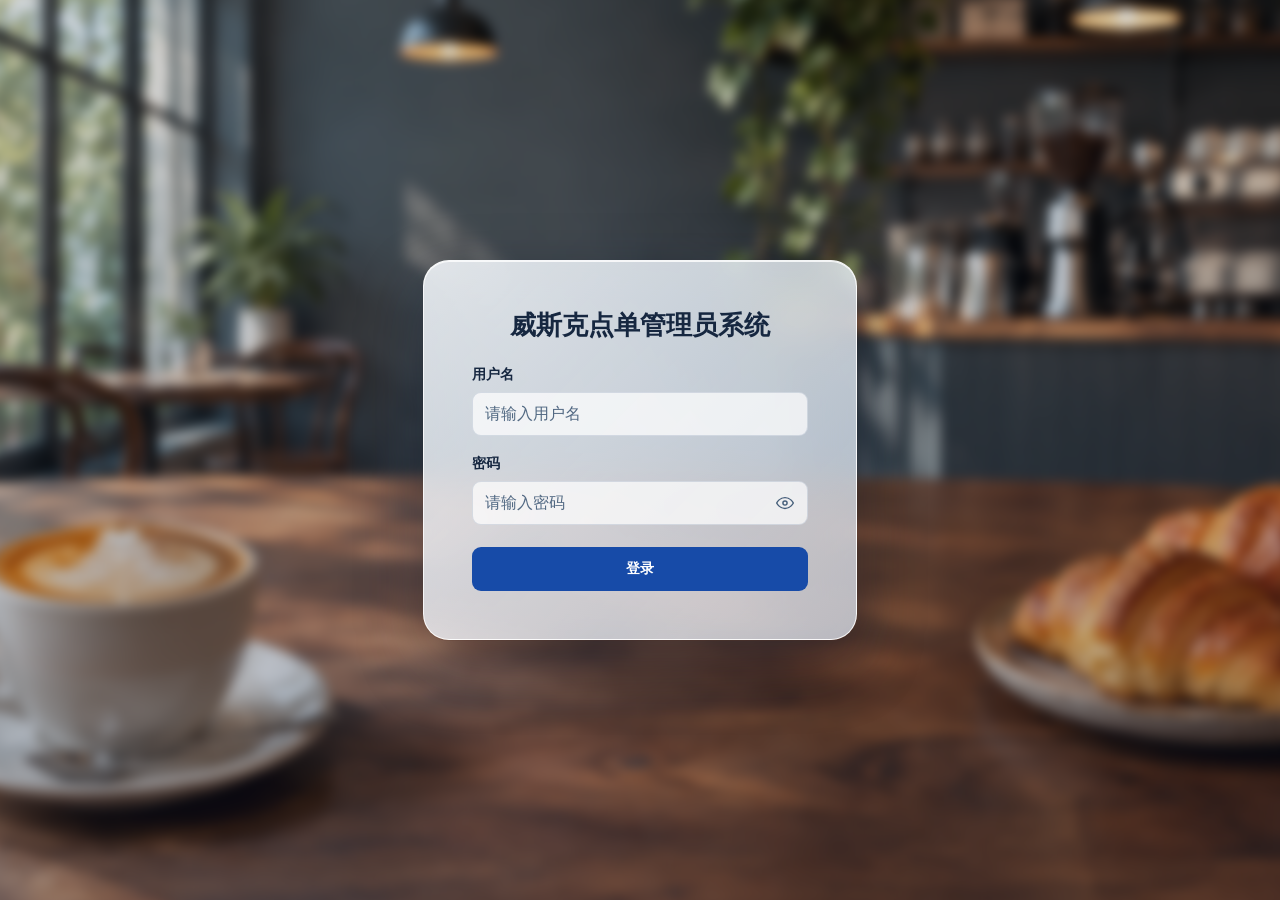
<file: wesker-server/src/main/resources/static/admin-ui/index.html>
<!doctype html>
<html lang="zh-CN">
<head>
    <meta charset="utf-8">
    <meta name="viewport" content="width=device-width, initial-scale=1">
    <title>威斯克点单管理员系统</title>
    <link rel="stylesheet" href="./admin.css?v=dish-management-18">
    <script src="./category.js?v=dish-management-18" defer></script>
    <script src="./dish.js?v=dish-management-18" defer></script>
    <script src="./admin.js?v=dish-management-18" defer></script>
</head>
<body>
    <main id="login-view" class="login-view">
        <div class="login-card">
            <div class="login-panel">
                <h1>威斯克点单管理员系统</h1>
                <form id="login-form">
                    <label for="login-username">用户名</label>
                    <input id="login-username" name="username" required maxlength="32" autocomplete="username" placeholder="请输入用户名">
                    <label for="login-password">密码</label>
                    <div class="login-password-field">
                        <input id="login-password" name="password" type="password" required autocomplete="current-password" placeholder="请输入密码">
                        <button id="toggle-login-password" class="password-toggle" type="button" aria-label="显示密码" aria-pressed="false" aria-controls="login-password" title="显示密码">
                            <svg width="20" height="20" viewBox="0 0 24 24" fill="none" stroke="currentColor" stroke-width="1.7" stroke-linecap="round" stroke-linejoin="round" aria-hidden="true">
                                <path d="M2 12S5.5 5.5 12 5.5 22 12 22 12s-3.5 6.5-10 6.5S2 12 2 12Z"/>
                                <circle cx="12" cy="12" r="2.5"/>
                                <path class="password-eye-slash" d="M3 3l18 18"/>
                            </svg>
                        </button>
                    </div>
                    <p id="login-error" class="error" role="alert" hidden></p>
                    <button class="primary login-submit" type="submit">登录</button>
                </form>
            </div>
        </div>
    </main>

    <div id="admin-view" class="admin-view" hidden>
        <header class="topbar">
            <div class="topbar-start">
                <a class="brand" href="#employee">威斯克点单</a>
                <button id="toggle-navigation" class="secondary" type="button" aria-controls="navigation" aria-expanded="true" aria-label="切换菜单">☰</button>
                <button class="secondary business-button" type="button" disabled title="功能待开发">营业设置</button>
            </div>
            <div class="account">
                <span id="account-name"></span>
                <button id="logout" type="button" class="secondary">退出登录</button>
            </div>
        </header>
        <div id="admin-layout" class="admin-layout">
            <nav id="navigation" class="sidebar" aria-label="后台导航">
                <a href="#workbench"><span aria-hidden="true">⌂</span>工作台</a>
                <a href="#statistics"><span aria-hidden="true">▥</span>数据统计</a>
                <a href="#orders"><span aria-hidden="true">≡</span>订单管理</a>
                <a href="#set-meals"><span aria-hidden="true">▣</span>套餐管理</a>
                <a href="#dishes"><span aria-hidden="true">◈</span>菜品管理</a>
                <a href="#categories"><span aria-hidden="true">▦</span>分类管理</a>
                <a href="#employee"><span aria-hidden="true">♙</span>员工管理</a>
            </nav>
            <main class="workspace">
                <div class="page-heading">
                    <a id="back" href="#employee" hidden>← 返回</a>
                    <h1 id="page-title">员工管理</h1>
                </div>
                <p id="notice" class="notice" role="status" hidden></p>
                <section id="employee-view" class="panel">
                    <div class="toolbar">
                        <form id="employee-search-form" class="filter">
                            <label for="employee-search">员工姓名</label>
                            <input id="employee-search" name="name" maxlength="32" placeholder="请输入员工姓名">
                            <button class="secondary" type="submit">查询</button>
                        </form>
                        <a id="employee-add-link" class="primary" href="#employee/add">＋ 添加员工</a>
                    </div>
                    <p id="employee-list-message" class="list-message" role="status"></p>
                    <div id="employee-table" class="employee-table" tabindex="0" role="region" aria-label="员工查询结果" hidden>
                        <table>
                            <thead>
                                <tr>
                                    <th scope="col">员工姓名</th>
                                    <th scope="col">账号</th>
                                    <th scope="col">手机号</th>
                                    <th scope="col">账号状态</th>
                                    <th scope="col" class="employee-time">最后操作时间</th>
                                    <th scope="col">操作</th>
                                </tr>
                            </thead>
                            <tbody id="employee-records"></tbody>
                        </table>
                    </div>
                    <div id="employee-pagination" class="employee-pagination" hidden>
                        <span id="employee-page-info" aria-live="polite"></span>
                        <button id="employee-prev" class="secondary" type="button">上一页</button>
                        <button id="employee-next" class="secondary" type="button">下一页</button>
                    </div>
                </section>
                <section id="add-view" class="panel" hidden>
                    <p id="employee-edit-message" class="list-message" role="status" hidden></p>
                    <form id="employee-form">
                        <div class="employee-fields">
                            <div class="field"><label for="employee-username">账号 <span>*</span></label><input id="employee-username" name="username" required maxlength="32" pattern=".*\S.*" title="账号不能为空或只包含空格" placeholder="请输入员工账号" autocomplete="off"></div>
                            <div class="field"><label for="employee-name">员工姓名 <span>*</span></label><input id="employee-name" name="name" required maxlength="32" pattern=".*\S.*" title="员工姓名不能为空或只包含空格" placeholder="请输入员工姓名" autocomplete="off"></div>
                            <div class="field"><label for="employee-phone">手机号 <span>*</span></label><input id="employee-phone" name="phone" type="tel" required inputmode="numeric" maxlength="11" pattern="1[3-9][0-9]{9}" title="请输入有效的 11 位手机号，以 1 开头，第二位为 3 至 9" placeholder="请输入 11 位手机号" autocomplete="off"></div>
                            <fieldset class="field">
                                <legend>性别 <span>*</span></legend>
                                <div class="choices">
                                    <label><input type="radio" name="sex" value="1" required>男</label>
                                    <label><input type="radio" name="sex" value="0" required>女</label>
                                </div>
                            </fieldset>
                            <div class="field"><label for="employee-id">身份证号 <span>*</span></label><input id="employee-id" name="idNumber" required minlength="18" maxlength="18" pattern="[1-9][0-9]{16}[0-9Xx]" title="请输入 18 位身份证号，前 17 位为数字且首位不为 0，最后一位可为数字或 X" placeholder="请输入 18 位身份证号" autocomplete="off"></div>
                            <p id="employee-error" class="error" role="alert" hidden></p>
                        </div>
                        <div class="form-actions">
                            <a class="secondary" href="#employee">取消</a>
                            <button class="secondary" type="submit" value="save">保存</button>
                            <button class="primary" type="submit" value="continue">保存并继续添加</button>
                            <button id="employee-edit-save" class="primary" type="submit" disabled hidden>保存</button>
                        </div>
                    </form>
                </section>
                <section id="category-view" class="panel" hidden>
                    <div class="toolbar">
                        <form id="category-search-form" class="filter">
                            <label for="category-search">分类名称</label>
                            <input id="category-search" name="name" maxlength="32" placeholder="请输入分类名称">
                            <label for="category-type">分类类型</label>
                            <select id="category-type" name="type">
                                <option value="">全部类型</option>
                                <option value="1">菜品分类</option>
                                <option value="2">套餐分类</option>
                            </select>
                            <button class="secondary" type="submit">查询</button>
                        </form>
                        <div class="category-add-actions">
                            <button class="primary" type="button" data-category-type="1">＋ 新增菜品分类</button>
                            <button class="secondary" type="button" data-category-type="2">＋ 新增套餐分类</button>
                        </div>
                    </div>
                    <p id="category-list-message" class="list-message" role="status" hidden></p>
                    <div id="category-table" class="employee-table" tabindex="0" role="region" aria-label="分类查询结果" hidden>
                        <table>
                            <thead>
                                <tr>
                                    <th scope="col">分类名称</th>
                                    <th scope="col">分类类型</th>
                                    <th scope="col">状态</th>
                                    <th scope="col" class="employee-time">最后操作时间</th>
                                    <th scope="col">操作</th>
                                </tr>
                            </thead>
                            <tbody id="category-records"></tbody>
                        </table>
                    </div>
                    <div id="category-pagination" class="employee-pagination" hidden>
                        <span id="category-page-info" aria-live="polite"></span>
                        <button id="category-prev" class="secondary" type="button">上一页</button>
                        <button id="category-next" class="secondary" type="button">下一页</button>
                    </div>
                    <dialog id="category-dialog" aria-labelledby="category-dialog-title">
                        <h2 id="category-dialog-title"></h2>
                        <form id="category-form">
                            <div class="category-fields">
                                <div class="field">
                                    <label for="category-name">分类名称 <span>*</span></label>
                                    <input id="category-name" name="name" required maxlength="32" autofocus>
                                </div>
                                <p id="category-form-error" class="error" role="alert" hidden></p>
                            </div>
                            <div class="form-actions">
                                <button id="category-cancel" class="secondary" type="button">取消</button>
                                <button id="category-save" class="primary" type="submit">保存</button>
                            </div>
                        </form>
                    </dialog>
                </section>
                <section id="dish-view" class="panel" hidden>
                    <div class="toolbar">
                        <form id="dish-search-form" class="filter">
                            <label for="dish-search">关键词</label>
                            <input id="dish-search" name="name" maxlength="32" placeholder="输入关键词">
                            <button class="secondary" type="submit">查询</button>
                        </form>
                        <a class="primary" href="#dishes/add">＋ 添加菜品</a>
                    </div>
                    <p id="dish-list-message" class="list-message" role="status" hidden></p>
                    <div id="dish-table" class="employee-table" tabindex="0" role="region" aria-label="菜品列表" hidden>
                        <table>
                            <thead><tr>
                                <th scope="col" class="dish-image-cell">菜品图片</th>
                                <th scope="col">菜品名称</th>
                                <th scope="col">菜品分类</th>
                                <th scope="col">菜品价格</th>
                                <th scope="col">售卖状态</th>
                                <th scope="col" class="employee-time">最后操作时间</th>
                                <th scope="col">操作</th>
                            </tr></thead>
                            <tbody id="dish-records"></tbody>
                        </table>
                    </div>
                    <div id="dish-pagination" class="employee-pagination" hidden>
                        <span id="dish-page-info" aria-live="polite"></span>
                        <button id="dish-prev" class="secondary" type="button">上一页</button>
                        <button id="dish-next" class="secondary" type="button">下一页</button>
                    </div>
                </section>
                <section id="dish-add-view" class="panel" hidden>
                    <form id="dish-form">
                        <fieldset id="dish-fields" class="dish-fields" aria-label="菜品资料">
                            <div class="field">
                                <label for="dish-name">菜品名称 <span>*</span></label>
                                <input id="dish-name" name="name" required maxlength="32" pattern=".*\S.*" placeholder="请输入菜品名称">
                            </div>
                            <div class="field">
                                <label for="dish-category">菜品分类 <span>*</span></label>
                                <div>
                                    <select id="dish-category" name="categoryId" required>
                                        <option value="">请选择菜品分类</option>
                                    </select>
                                    <p id="dish-category-message" class="dish-help" role="status" hidden></p>
                                    <button id="dish-category-retry" class="secondary dish-small-button" type="button" hidden>重新加载分类</button>
                                </div>
                            </div>
                            <div class="field">
                                <label for="dish-price">菜品价格 <span>*</span></label>
                                <div class="dish-price">
                                    <input id="dish-price" name="price" type="number" min="0.01" max="99999999.99" step="0.01" inputmode="decimal" required placeholder="0.00">
                                    <span>元</span>
                                </div>
                            </div>
                            <fieldset class="dish-flavors dish-full-width">
                                <legend>口味做法配置</legend>
                                <div id="dish-flavor-groups"></div>
                                <div class="dish-flavor-actions">
                                    <button id="dish-add-flavor" class="secondary" type="button" aria-expanded="false" aria-controls="dish-flavor-kind">＋ 添加口味</button>
                                    <select id="dish-flavor-kind" aria-label="选择口味类型" hidden>
                                        <option value="">请选择口味</option>
                                    </select>
                                </div>
                            </fieldset>
                            <div class="field dish-full-width dish-image-field">
                                <label for="dish-image">菜品图片 <span>*</span></label>
                                <div class="dish-image-controls">
                                    <img id="dish-image-preview" alt="菜品图片预览" hidden>
                                    <div>
                                        <input id="dish-image" type="file" accept=".jpg,.jpeg,.png,image/jpeg,image/png" aria-describedby="dish-image-hint" required>
                                        <p id="dish-image-hint" class="dish-help">支持 JPG、PNG，最大 5 MB。保存时上传。</p>
                                    </div>
                                </div>
                            </div>
                            <div class="field dish-full-width">
                                <label for="dish-description">菜品描述</label>
                                <textarea id="dish-description" name="description" rows="3" maxlength="200" placeholder="选填，最多 200 字"></textarea>
                            </div>
                        </fieldset>
                        <div class="dish-form-feedback">
                            <p id="dish-form-error" class="error" role="alert" hidden></p>
                            <p id="dish-form-status" class="dish-help" role="status" hidden></p>
                        </div>
                        <div class="form-actions">
                            <a class="secondary" href="#dishes">取消</a>
                            <button class="secondary" type="submit" value="save">保存</button>
                            <button class="primary" type="submit" value="continue">保存并继续添加</button>
                        </div>
                    </form>
                </section>
                <section id="placeholder-view" class="panel empty-state" hidden>
                    <span class="empty-icon" aria-hidden="true">▦</span>
                    <strong>功能待开发</strong>
                </section>
            </main>
        </div>
    </div>
</body>
</html>
</file>
<file: wesker-server/src/main/resources/static/admin-ui/admin.css>
:root {
    font-family: Inter, "Microsoft YaHei UI", "Microsoft YaHei", sans-serif;
    color: #162740;
    background: #dce8f5;
    --blue: #174ba8;
    --muted: #455e7a;
    --line: #26477026;
    --glass-edge: #ffffffd9;
    --glass-shadow: 0 16px 36px #25477820, inset 0 1px 0 #ffffffb3;
    --surface: #f5f9ff;
    --layout-gap: clamp(12px, 1.6vw, 24px);
}

* { box-sizing: border-box; }
[hidden] { display: none !important; }
body { margin: 0; min-width: 0; }
button, input { font: inherit; }
button, a { -webkit-tap-highlight-color: transparent; }
a { color: inherit; text-decoration: none; }
:focus-visible { outline: 2px solid #4582ff; outline-offset: 3px; }
h1, p { margin: 0; }

.login-view {
    min-height: 100svh;
    display: grid;
    place-items: center;
    position: relative;
    isolation: isolate;
    overflow: hidden;
    padding: 24px;
    background-color: #10264b;
}
.login-view::before {
    content: "";
    position: absolute;
    inset: -18px;
    z-index: -1;
    background:
        linear-gradient(#0c1a3626, #0c1a364d),
        url("./login-food.png?v=cafe-login-1") center / cover no-repeat;
    filter: blur(6px);
}
.login-card {
    width: min(100%, 434px);
    animation: login-enter 380ms ease-out;
}
@keyframes login-enter {
    from { opacity: 0; transform: translateY(10px); }
    to { opacity: 1; transform: translateY(0); }
}
.login-panel {
    padding: clamp(26px, 4vw, 48px);
    border: 1px solid var(--glass-edge);
    border-radius: 26px;
    background: var(--surface);
    box-shadow: 0 24px 64px #07132764, inset 0 1px 0 #ffffffcf;
}
@supports (backdrop-filter: blur(1px)) or (-webkit-backdrop-filter: blur(1px)) {
    .login-panel, .topbar, .sidebar, .panel {
        -webkit-backdrop-filter: blur(18px) saturate(125%);
        backdrop-filter: blur(18px) saturate(125%);
    }
    .login-panel { background: linear-gradient(135deg, #f7fbffdb, #e2effeb5); }
    .admin-view .topbar, .admin-view .sidebar { background: #f7fbff92; }
    .admin-view .panel { background: linear-gradient(135deg, #ffffffbd, #f1f8ffa1); }
}
.brand { display: inline-flex; align-items: center; gap: 11px; width: fit-content; font-size: 19px; font-weight: 750; white-space: nowrap; }
.login-panel h1 { margin: 0 0 25px; text-align: center; font-size: clamp(22px, 2.1vw, 26px); line-height: 1.25; }
#login-form label { display: block; margin-bottom: 8px; font-size: 14px; font-weight: 600; }
#login-form input { width: 100%; margin-bottom: 19px; }
input:not([type="radio"]) { min-width: 0; min-height: 44px; padding: 10px 12px; border: 1px solid var(--line); border-radius: 9px; background: #ffffffb8; color: inherit; }
input::placeholder { color: #526983; }
input:disabled { background: #f4f7fb; }
.login-password-field { position: relative; margin-bottom: 19px; }
#login-form .login-password-field input { margin-bottom: 0; padding-right: 48px; }
#login-password::-ms-reveal { display: none; }
.password-toggle {
    position: absolute;
    inset: 0 2px 0 auto;
    display: grid;
    place-items: center;
    width: 42px;
    border: 0;
    border-radius: 6px;
    background: transparent;
    color: var(--muted);
    cursor: pointer;
}
.password-toggle:hover, .password-toggle[aria-pressed="true"] { color: var(--blue); }
.password-toggle:focus-visible { outline-offset: -2px; }
.password-eye-slash { display: none; }
.password-toggle[aria-pressed="true"] .password-eye-slash { display: inline; }

.primary, .secondary {
    display: inline-flex;
    justify-content: center;
    align-items: center;
    min-height: 40px;
    padding: 9px 16px;
    border: 1px solid transparent;
    border-radius: 9px;
    font-size: 14px;
    font-weight: 600;
    white-space: nowrap;
    cursor: pointer;
    transition: background-color 160ms ease, transform 160ms ease;
}
.primary { background: var(--blue); color: #fff; }
.primary:hover { background: #123d8c; }
.secondary { border-color: var(--line); background: #ffffff9c; color: #263f62; }
.secondary:hover { background: #fffffff0; }
.primary:not(:disabled):active, .secondary:not(:disabled):active { transform: translateY(1px); }
button:disabled { cursor: default; opacity: .55; }
.login-submit { width: 100%; min-height: 44px; margin-top: 3px; }
.error { margin: 0 0 12px; color: #a62d39; font-size: 14px; line-height: 1.5; }

.admin-view {
    min-height: 100svh;
    padding: var(--layout-gap);
    background:
        radial-gradient(ellipse at 14% 20%, #a9c9e8 0%, transparent 52%),
        radial-gradient(ellipse at 88% 24%, #b7d9ec 0%, transparent 46%),
        radial-gradient(ellipse at 74% 90%, #a8c4e5 0%, transparent 48%),
        linear-gradient(125deg, #e3ebf4, #dddcd3 98%);
}
.topbar, .sidebar, .panel {
    border: 1px solid var(--glass-edge);
    background: var(--surface);
    box-shadow: var(--glass-shadow);
}
.topbar {
    display: flex;
    align-items: center;
    justify-content: space-between;
    gap: 14px;
    min-height: 64px;
    padding: 10px 26px;
    border-radius: 18px;
}
.topbar-start, .account { display: flex; align-items: center; gap: 14px; font-size: 14px; min-width: 0; }
#toggle-navigation { min-width: 40px; padding-inline: 8px; }
#account-name { overflow-wrap: anywhere; }
.admin-layout { display: grid; grid-template-columns: 208px minmax(0, 1fr); gap: var(--layout-gap); margin-top: var(--layout-gap); }
.admin-layout.menu-collapsed { grid-template-columns: minmax(0, 1fr); }
.sidebar { align-self: start; display: flex; flex-direction: column; gap: 6px; padding: 12px; border-radius: 18px; }
.sidebar a { display: flex; align-items: center; gap: 12px; padding: 13px 15px; border-radius: 9px; color: #234367; font-size: 14px; transition: background-color 160ms ease; }
.sidebar a span { width: 18px; font-size: 17px; text-align: center; }
.sidebar a:hover { background: #ffffff8f; }
.sidebar a[aria-current="page"] { background: #f8fcffdc; color: #123f81; box-shadow: inset 0 0 0 1px #ffffff; font-weight: 650; }
.workspace { min-width: 0; padding: 4px 0 16px; }
.page-heading { display: flex; gap: 15px; align-items: center; margin-bottom: 20px; }
.page-heading h1 { font-size: 24px; }
#back { color: var(--blue); font-size: 14px; }
.panel { border-radius: 20px; }
.toolbar { display: flex; justify-content: space-between; align-items: center; flex-wrap: wrap; gap: 12px; padding: 22px; border-bottom: 1px solid var(--line); }
.filter { display: flex; align-items: center; flex-wrap: wrap; gap: 10px; font-size: 14px; }
.employee-table { overflow-x: auto; }
.employee-table table { width: 100%; min-width: 640px; border-collapse: collapse; text-align: left; font-size: 14px; }
.employee-table th, .employee-table td { padding: 14px 16px; border-bottom: 1px solid var(--line); }
.employee-table th { background: #eff6ff9e; white-space: nowrap; }
.employee-table tbody tr:hover { background: #ffffff62; }
.employee-table td { overflow-wrap: anywhere; }
.employee-table td:last-child { white-space: nowrap; }
.employee-table .employee-time { white-space: nowrap; }
.employee-status { display: inline-flex; align-items: center; gap: 6px; white-space: nowrap; }
.employee-status-dot { flex: none; width: 6px; height: 6px; border-radius: 50%; background: #8a94a6; }
.employee-status[data-enabled="true"] .employee-status-dot { background: #26936d; }
.row-action { padding: 2px 4px; border: 0; background: none; color: #445675; font-size: 13px; }
.list-message { padding: 34px 20px; text-align: center; color: var(--muted); }
.employee-pagination { display: flex; justify-content: flex-end; align-items: center; flex-wrap: wrap; gap: 10px; padding: 16px 20px; color: var(--muted); font-size: 14px; }
.empty-state { min-height: 420px; display: grid; justify-items: center; align-content: center; gap: 12px; padding: 28px; text-align: center; }
.empty-state p { color: var(--muted); font-size: 14px; }
.empty-icon { display: grid; place-items: center; width: 72px; height: 72px; border-radius: 20px; background: #edf4ff; color: var(--blue); font-size: 38px; }
.employee-fields { max-width: 660px; padding: 32px; }
.field { display: grid; grid-template-columns: 108px minmax(0, 1fr); gap: 12px; align-items: center; min-width: 0; margin: 0 0 19px; padding: 0; border: 0; }
.field > label, legend { font-size: 14px; font-weight: 600; }
.field > label span, .field legend span { color: #a62d39; }
.field legend { float: left; width: 108px; padding: 0; }
.field .choices { grid-column: 2; min-height: 36px; display: flex; align-items: center; gap: 24px; }
.choices label { display: inline-flex; align-items: center; gap: 7px; cursor: pointer; }
input[type="radio"] { margin: 0; accent-color: var(--blue); }
.form-actions { display: flex; flex-wrap: wrap; justify-content: center; gap: 10px; padding: 20px; border-top: 1px solid var(--line); }
.notice { margin-bottom: 16px; padding: 11px 15px; border-radius: 7px; background: #e6efff; color: #194d9e; font-size: 14px; }

.filter select {
    min-height: 40px;
    padding: 8px 32px 8px 12px;
    border: 1px solid var(--line);
    border-radius: 8px;
    background: #f8fcff;
    color: inherit;
    font: inherit;
}
.category-add-actions { display: flex; flex-wrap: wrap; gap: 8px; }
#category-dialog {
    width: min(500px, calc(100vw - 32px));
    max-height: calc(100dvh - 32px);
    margin: auto;
    padding: 0;
    border: 1px solid var(--glass-edge);
    border-radius: 18px;
    background: #f8fbff;
    color: inherit;
    box-shadow: var(--glass-shadow);
}
#category-dialog::backdrop { background: #182e4d73; }
#category-dialog h2 { margin: 0; padding: 22px 24px; font-size: 19px; }
.category-fields { padding: 0 24px 4px; }
#category-dialog .form-actions { justify-content: flex-end; }

.employee-table .dish-image-cell { width: 100px; white-space: nowrap; }
td.dish-image-cell { color: var(--muted); font-size: 12px; }
.dish-thumbnail {
    display: block;
    width: 56px;
    height: 56px;
    object-fit: cover;
    border: 1px solid var(--line);
    border-radius: 8px;
    background: #eff6ff9e;
}
.dish-fields {
    min-width: 0;
    max-width: 1056px;
    margin: 0;
    padding: clamp(18px, 3vw, 36px);
    border: 0;
    display: grid;
    grid-template-columns: repeat(2, minmax(0, 1fr));
    gap: 20px 28px;
    align-items: start;
}
.dish-fields .field { margin: 0; }
.dish-full-width { grid-column: 1 / -1; }
.dish-fields select, .dish-fields textarea {
    width: 100%;
    min-width: 0;
    min-height: 44px;
    padding: 10px 12px;
    border: 1px solid var(--line);
    border-radius: 9px;
    background: #ffffffb8;
    color: inherit;
    font: inherit;
}
.dish-fields textarea { resize: vertical; }
.dish-price { display: flex; gap: 10px; align-items: center; font-size: 14px; }
.dish-price input { flex: 1; width: 100%; }
.dish-flavors {
    min-width: 0;
    margin: 0;
    padding: 12px 16px 16px;
    border: 1px solid var(--line);
    border-radius: 12px;
    background: #ffffff76;
}
.dish-flavors > legend, .dish-flavor-group > legend { padding: 0 6px; }
.dish-flavor-group {
    min-width: 0;
    margin: 0 0 12px;
    padding: 8px 12px;
    border: 1px solid var(--line);
    border-radius: 9px;
}
.dish-flavor-choices, .dish-flavor-actions { display: flex; align-items: center; flex-wrap: wrap; gap: 8px 18px; }
.dish-flavor-choices { margin-bottom: 8px; }
.dish-flavor-choices label { display: inline-flex; gap: 8px; align-items: center; min-height: 36px; font-size: 14px; cursor: pointer; }
.dish-flavor-choices input[type="checkbox"] { min-height: 0; padding: 0; margin: 0; width: 16px; height: 16px; accent-color: var(--blue); }
.dish-flavor-actions select { width: auto; }
.dish-small-button { min-height: 36px; padding: 5px 10px; font-size: 13px; }
.dish-image-controls { display: flex; align-items: center; flex-wrap: wrap; gap: 12px 16px; min-width: 0; }
.dish-image-controls > div { min-width: 0; }
.dish-image-controls input { max-width: 100%; }
#dish-image-preview { width: 108px; height: 108px; object-fit: contain; border: 1px solid var(--line); border-radius: 10px; background: #f8fbff; }
.dish-help { margin-top: 6px; color: var(--muted); line-height: 1.55; font-size: 13px; }
#dish-category-retry { margin-top: 8px; }
.dish-form-feedback { padding-inline: clamp(18px, 3vw, 36px); }
.dish-form-feedback > p { margin: 0 0 14px; }

@media (max-width: 1100px) {
    .dish-fields { grid-template-columns: minmax(0, 1fr); }
}

@media (max-width: 520px) {
    .dish-fields .field { grid-template-columns: minmax(0, 1fr); }
}

@media (max-width: 760px) {
    .login-view { padding: 18px; }
    .login-view::before { background-position: center, 18% center; }
    .topbar { padding-inline: 14px; }
    .topbar-start, .account { gap: 8px; }
    .business-button { display: none; }
    .admin-layout { display: block; }
    .sidebar { flex-direction: row; overflow-x: auto; padding: 8px; margin-bottom: var(--layout-gap); }
    .sidebar a { flex: none; padding: 9px; white-space: nowrap; }
    .workspace { padding: 4px 0 16px; }
    .toolbar { padding: 16px; }
    .filter input { flex: 1 1 130px; width: 130px; }
    .employee-fields { padding: 20px 14px; }
    .field { grid-template-columns: 86px minmax(0, 1fr); gap: 8px; }
    .field legend { width: 86px; }
    .empty-state { min-height: 270px; }
}

@media (prefers-reduced-motion: reduce) {
    .login-card { animation: none; }
    .primary, .secondary, .sidebar a { transition: none; }
}
</file>
